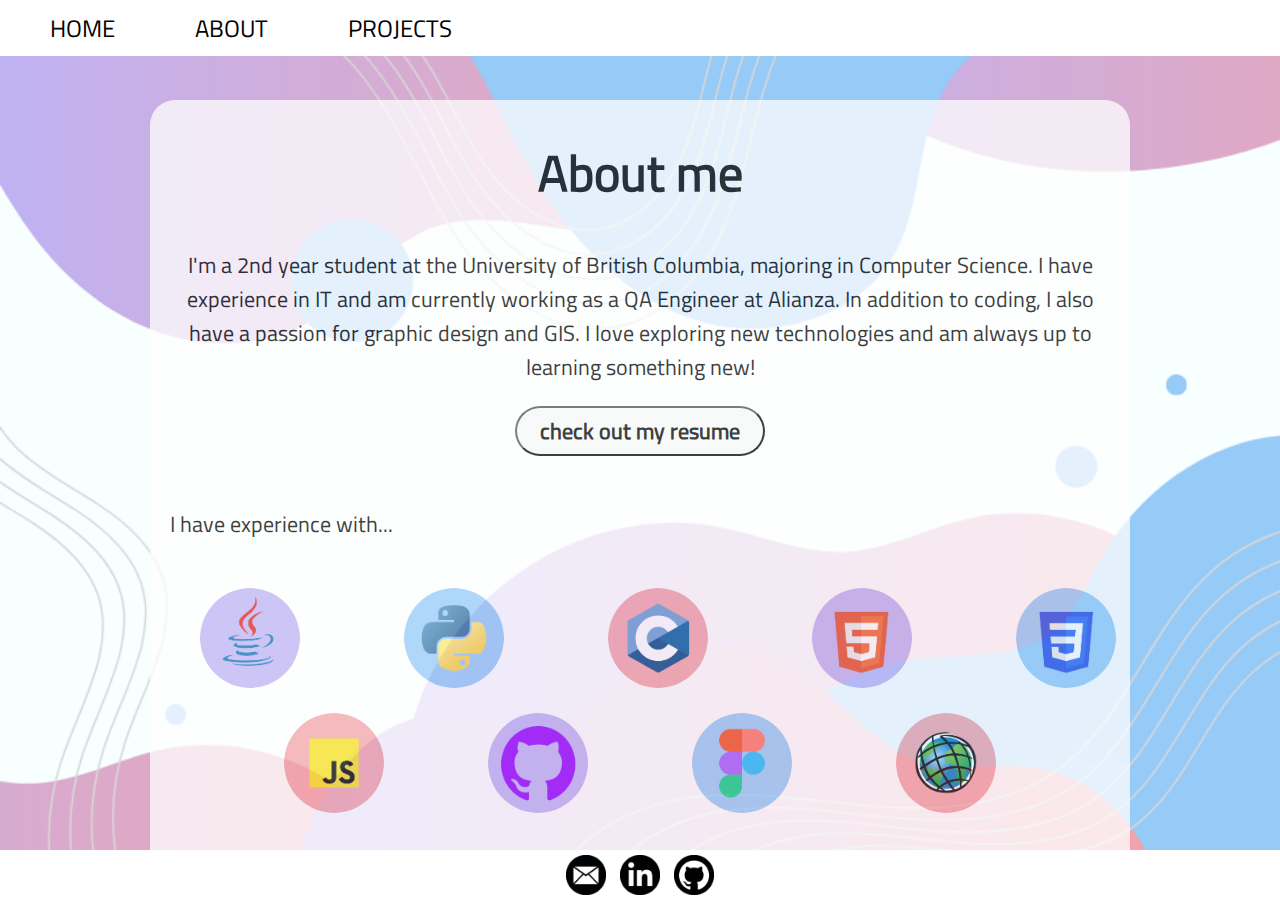
<file: aboutme.html>
<html>
    <head>
        <title>About me</title>
        <link href='style_about.css' rel='stylesheet'>
        <link rel="shortcut icon" type="image/jpg" href="Assets/logo.png"/>
    </head>

    <section>
        <nav>
          <ul class="menuItems">
            <li><a href='index.html' data-item='Home'>Home</a></li>
            <li><a href='aboutme.html' data-item='About'>About</a></li>
            <li><a href='projects.html' data-item='Projects'>Projects</a></li>
          </ul>
        </nav>
      
      </section>

    <body>
        <div class="about-me">
        <h1>About me</h1>
        <p>I'm a 2nd year student at the University of British Columbia, majoring in Computer Science. I have experience in IT and am currently working as a QA Engineer at Alianza.
           In addition to coding, I also have a passion for graphic design and GIS. I love exploring new technologies and am always up to learning something new!
        </p>
        <a href="Assets/Resume_Mar2023.pdf"><button class= "link1"><span>check out my resume</span></button></a>
        <br>
        <br>
        <p style="text-align: left;">I have experience with...</p>

        <div class="circles">
            <button class="circle" id="java"><span>Java</span></button>
            <button class="circle" id="python">Python</button>
            <button class="circle" id="c">C</button>
            <button class="circle" id="html">HTML</button>
            <button class="circle" id="css">CSS</button>
            <br>
            <button class="circle" id="javascript">JavaScript</button>
            <button class="circle" id="github">GitHub</button>
            <button class="circle" id="figma">Figma</button>
            <button class="circle" id="arc">ArcGIS</button>
        </div>

        </div>

        <div class="footer">
            <a href="mailto:isabella_leroux@yahoo.ca"><button class="email"><span></span></button></a>
             <a href="https://www.linkedin.com/in/isabella-leroux-3b4a52221"><button class="linkedin"><span></span></button></a>
            <a href="https://github.com/isa-leroux448"><button class="github"><span></span></button></a>
            </div>
    </body>
    
</html>
</file>
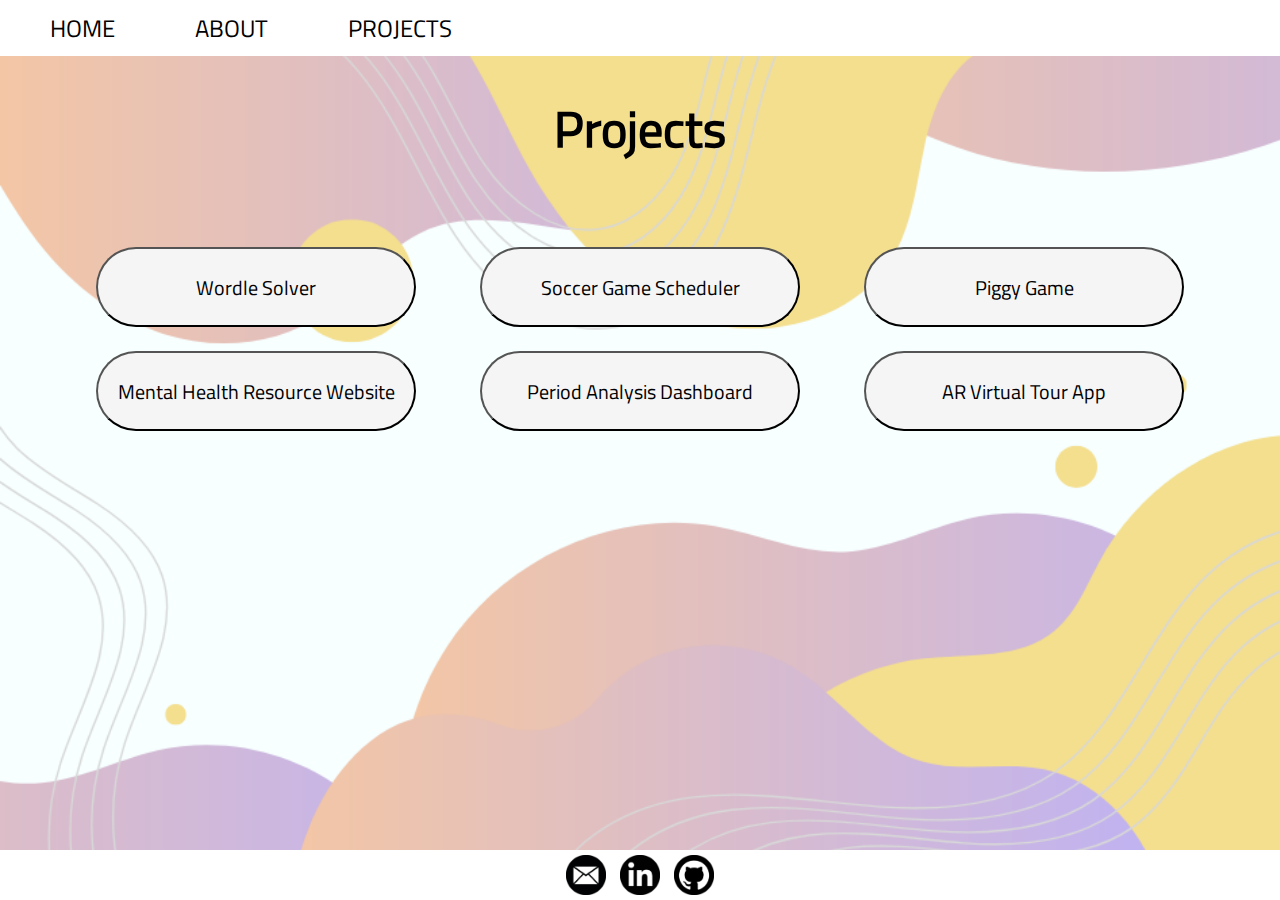
<file: projects.html>
<html>
    <head>
        <title>Projects</title>
        <link href='style_projects.css' rel='stylesheet'>
        <link rel="shortcut icon" type="image/jpg" href="Assets/logo.png"/>
    </head>

    <section>
        <nav>
          <ul class="menuItems">
            <li><a href='index.html' data-item='Home'>Home</a></li>
            <li><a href='aboutme.html' data-item='About'>About</a></li>
            <li><a href='projects.html' data-item='Projects'>Projects</a></li>
          </ul>
        </nav>
      
      </section>

    <body>
        <h1>Projects</h1>
        <br> <br>
        <!-- modal box from: https://www.w3schools.com/tags/tag_center.asp-->
        <!-- adapter with: https://stackoverflow.com/questions/40645032/creating-multiple-modals-on-a-single-page-->

        <!-- Modal 1 - Wordle Solver-->
        <!-- Trigger/Open The Modal -->
        <button class="modal-button" id = "wordle" href="#myModal1">Wordle Solver</button>
        <button class="modal-button" id = "soccer" href="#myModal2">Soccer Game Scheduler</button>
        <button class="modal-button" id = "piggy" href="#myModal3">Piggy Game</button>
        <br>
        <br>
        <button class="modal-button" id = "MindfulU" href="#myModal4">Mental Health Resource Website</button>
        <button class="modal-button" id = "dot." href="#myModal5">Period Analysis Dashboard</button>
        <button class="modal-button" id = "SeeUBC" href="#myModal6">AR Virtual Tour App</button>


        <!-- The Modal -->
        <div id="myModal1" class="modal">

        <!-- Modal content -->
        <div class="modal-content">
            <div class="modal-header">
            <span class="close">×</span>
            <h2>Wordle Solver</h2>
            </div>
            <iframe src="https://player.vimeo.com/video/787240599?h=85034cd240&amp;badge=0&amp;autopause=0&amp;player_id=0&amp;app_id=58479" width="443.45" height="337.5" frameborder="0" allow="autoplay; fullscreen; picture-in-picture" allowfullscreen title="Wordle demo" style = "padding-top: 20;"></iframe>
            <div class="modal-body">
            <h3>Technologies: Java, iterator pattern, Java Swing</h3>
            <p> A desktop application that generates the correct solution to Wordle within the guess limit.
                The program uses the iterator pattern to a 5000 word collection based on user feedback, while accounting for duplicate letters in words, to suggest the user’s next Wordle move.
                It features a GUI with a popup panel and interactive colour changing buttons to facilitate user feedback.
            </p>
            </div>
            <div class="modal-footer">
            <h3>Check out the code: <a href="https://github.com/isa-leroux448/WordleSolver">https://github.com/isa-leroux448/WordleSolver</a></h3>
            </div>
        </div>

        </div>

        <!-- Modal 2 - Soccer Game Scheduler-->

        <!-- The Modal -->
        <div id="myModal2" class="modal">

        <!-- Modal content -->
        <div class="modal-content">
            <div class="modal-header">
            <span class="close">×</span>
            <h2>Soccer Game Scheduler</h2>
            </div>
            <iframe src="https://player.vimeo.com/video/787239109?h=5b794ded83&amp;badge=0&amp;autopause=0&amp;player_id=0&amp;app_id=58479" width="410" height="337" frameborder="0" allow="autoplay; fullscreen; picture-in-picture" allowfullscreen title="Soccer_app.mp4" style = "padding-top: 20;"></iframe>
            <div class="modal-body">
            <h3>Technologies: Java, JUnit, org.json library, Java Swing</h3>
            <p>A desktop application that can create player profiles, create and report game events, and view team, game and player statistics. 
               The program also includes data persistence, allowing the user to save and load player, team and game data.
               It also features a GUI interface with tabs, dropdown menus and tables.
            </p>
            </div>
            <div class="modal-footer">
            <h3>Check out the code: <a href="https://github.com/isa-leroux448/SoccerGameScheduler">https://github.com/isa-leroux448/SoccerGameScheduler</a></h3>
            </div>
            </div>
        </div>

        </div>

        <!-- Modal 3 - Piggy Game-->

        <!-- The Modal -->
        <div id="myModal3" class="modal">

        <!-- Modal content -->
        <div class="modal-content">
            <div class="modal-header">
            <span class="close">×</span>
            <h2>Piggy Game</h2>
            </div>
<iframe src="https://player.vimeo.com/video/787240369?h=2d35fe4867&amp;badge=0&amp;autopause=0&amp;player_id=0&amp;app_id=58479" width="432" height="337" frameborder="0" allow="autoplay; fullscreen; picture-in-picture" allowfullscreen style = "padding-top: 20;" title="PiggyGameDemo.mov"></iframe>
            <div class="modal-body">
                <h3>Technologies: Python, Pygame</h3>
            <p>A game where the player controls a pig character and is tasked to collect randomly generated donuts while avoiding chicken enemies with various movement patterns.
                The game features a menu, customized graphics, sound effects and a highscore feature. 
                <br>
                *The UI is written in French as I was attending a francophone school at the time of development. 
            </p>
            </div>
            <div class="modal-footer">
            <h3>Check out the code: <a href="https://github.com/isa-leroux448/PiggyGame">https://github.com/isa-leroux448/PiggyGame</a></h3>
            </div>
            </div>
            </div>
        </div>
        </div>
        <div class="footer">
            <a href="mailto:isabella_leroux@yahoo.ca"><button class="email"><span></span></button></a>
             <a href="https://www.linkedin.com/in/isabella-leroux-3b4a52221"><button class="linkedin"><span></span></button></a>
            <a href="https://github.com/isa-leroux448"><button class="github"><span></span></button></a>
            </div>

        <!-- Modal 4 - MindfulU-->

        <!-- The Modal -->
        <div id="myModal4" class="modal">

            <!-- Modal content -->
            <div class="modal-content">
                <div class="modal-header">
                <span class="close">×</span>
                <h2>MindfulU</h2>
                </div>
                <a href="https://nw-hacks-2023.vercel.app/"><img src="Assets/MindfulU.png" width="80%"></a>
                <div class="modal-body">
                    <h3>Technologies: React, JavaScript, Twilio, Figma, JQuery,  Mapbox, Vercel</h3>
                <p><em>*Recipient of “Honourable Mention” at nwHacks 2023</em>
                    <br>
                    A web application that centralizes information on mental health services offered by UBC, SFU, and other organizations. The website features mental health resources, a meditation mode and an interactive services map. It also includes access to a Twilio chatbot that asks questions and redirect the user to a mental health phone line best suited to their needs.
                </p>
                </div>
                <div class="modal-footer">
                <h3>Check out the DevPost: <a href="https://devpost.com/software/mindfulu-eo6fbg">https://devpost.com/software/mindfulu-eo6fbg</a></h3>
                <h3>Check out the code: <a href="https://github.com/isa-leroux448/NW-Hacks-2023">https://github.com/isa-leroux448/NW-Hacks-2023</a></h3>
                </div>
                </div>
                </div>
            </div>
            </div>
            <div class="footer">
                <a href="mailto:isabella_leroux@yahoo.ca"><button class="email"><span></span></button></a>
                 <a href="https://www.linkedin.com/in/isabella-leroux-3b4a52221"><button class="linkedin"><span></span></button></a>
                <a href="https://github.com/isa-leroux448"><button class="github"><span></span></button></a>
                </div>

        <!-- Modal 5 - dot-->

        <!-- The Modal -->
        <div id="myModal5" class="modal">

            <!-- Modal content -->
            <div class="modal-content">
                <div class="modal-header">
                <span class="close">×</span>
                <h2>dot.</h2>
                </div>
                <iframe style="border: 1px solid rgba(0, 0, 0, 0.1);" width="800" height="450" src="https://www.figma.com/embed?embed_host=share&url=https%3A%2F%2Fwww.figma.com%2Fproto%2F3s3F25ax1btVNocXwSwwB2%2Fcmd-f-2023%3Fpage-id%3D0%253A1%26node-id%3D4-173%26viewport%3D340%252C497%252C0.33%26scaling%3Dscale-down%26starting-point-node-id%3D4%253A173" allowfullscreen></iframe>
                <div class="modal-body">
                    <h3>Technologies: Google Fit REST API, Express, Node.js, Google Maps API, React </h3>
                <p><em>*Recipient of “Best Design” Award at cmd-f 2023 hackathon</em>
                    <br>
                    An online period analysis dashboard that collects menstrual data from a user’s Google Fit app and processes it to predict the user’s next cycle and provide recipe recommendations based on the nutritional needs of their current menstrual phase.
                </p>
                </div>
                <div class="modal-footer">
                <h3>Check out the DevPost: <a href="https://devpost.com/software/dot-3457ro">https://devpost.com/software/dot-3457ro</a></h3>
                <h3>Check out the code: <a href="https://github.com/isa-leroux448/cmd-f-2023">https://github.com/isa-leroux448/cmd-f-2023</a></h3>
                </div>
                </div>
                </div>
            </div>
            </div>
            <div class="footer">
                <a href="mailto:isabella_leroux@yahoo.ca"><button class="email"><span></span></button></a>
                 <a href="https://www.linkedin.com/in/isabella-leroux-3b4a52221"><button class="linkedin"><span></span></button></a>
                <a href="https://github.com/isa-leroux448"><button class="github"><span></span></button></a>
                </div>

            <!-- Modal 6 - SeeUBC-->

        <!-- The Modal -->
        <div id="myModal6" class="modal">

            <!-- Modal content -->
            <div class="modal-content">
                <div class="modal-header">
                <span class="close">×</span>
                <h2>SeeUBC</h2>
                </div>
                <iframe src="https://player.vimeo.com/video/816084730?h=b84fc2e202&amp;badge=0&amp;autopause=0&amp;player_id=0&amp;app_id=58479" width="432" height="337" frameborder="0" allow="autoplay; fullscreen; picture-in-picture" allowfullscreen title="SeeUBC_Demo.mp4"></iframe>
                <div class="modal-body">
                    <h3>Technologies: Swift, ARKit, MapKit</h3>
                <p>*Work in progress
                   <br> 
                   An iOS mobile app that displays geoanchors at set geographical coordinates and shows informational alerts when those geoanchors are tapped. Geoanchors and the user’s current position are also present on a map that supports scrolling, zooming in and recentering. 
                    <br>
                    Our final goal for this app is for users to able to explore and learn about UBC places by tapping on geoanchors located at landmarks around the campus. 
                    <br> <br>
                    Note: some map features on the demo video are blocked out for privacy reasons.  
                </p>
                </div>
                <div class="modal-footer">
                <h3>Check out the code: <a href="https://github.com/LenaWang03/see-ubc">https://github.com/LenaWang03/see-ubc</a></h3>
                </div>
                </div>
                </div>
            </div>
            </div>
            <div class="footer">
                <a href="mailto:isabella_leroux@yahoo.ca"><button class="email"><span></span></button></a>
                 <a href="https://www.linkedin.com/in/isabella-leroux-3b4a52221"><button class="linkedin"><span></span></button></a>
                <a href="https://github.com/isa-leroux448"><button class="github"><span></span></button></a>
                </div>

        <script src="script_modal1.js"></script>
    </body>
</html>
</file>
<file: style_about.css>
@font-face {
    font-family: Titillium;
    src: url("Assets/TitilliumWeb-Regular.ttf");
  }

h1 {
    font-size: 50;
}

body {
  overflow-y: auto;
  text-align: center;
  font-family: 'Titillium';
  background-image: url("Assets/about_bg.png");
  background-repeat: no-repeat;
  background-size: cover;
  margin: 0px;
}

.about-me {
  background-color: white;
  opacity: 0.75;
  position: absolute;
  top: 100px;
  left: 150px;
  right: 150px;
  border-radius: 25px;
}

p {
  padding-right: 20px;
  padding-left: 20px;
  padding-top: 5px;
  font-size: 22px;
  opacity: 1 !important;
}

h2 {
  text-align: left;
  padding-left: 20px;
}

.circle {
  border-radius: 50px;
  border: 0px;
  height: 100px;
  width: 100px;
  margin-left: 50px;
  margin-right: 50px;
  margin-top: 25px;
  font-weight: black;
  color: transparent;
  font-size: 20px;
  font-family: Titillium;
}

.circle:hover {
  background-image: none !important;
  background-color: gainsboro;
  /*filter: brightness(165%);*/
  color: black;
}

#java {
  background-image: url("Assets/java.png");
  background-size: cover;
}

#python {
  background-image: url("Assets/python.png");
  background-size: cover;
}

#c {
  background-image: url("Assets/c.png");
  background-size: cover;
}

#html {
  background-image: url("Assets/html.png");
  background-size: cover;
}

#css {
  background-image: url("Assets/css.png");
  background-size: cover;
}

#jira {
  background-image: url("Assets/jira.png");
  background-size: cover;
}

#javascript {
  background-image: url("Assets/javascript.png");
  background-size: cover;
}

#github {
  background-image: url("Assets/github.png");
  background-size: cover;
}

#figma {
  background-image: url("Assets/figma.png");
  background-size: cover;
}

#arc {
  background-image: url("Assets/arc.png");
  background-size: cover;
}

.circles {
  white-space: nowrap;
  padding-bottom: 100px;
}

.circles > div {
  display: inline-block;
}


/*button effect*/
.link1 {
  position: relative;
  margin-left: 30px;
  margin-right: 30px;
  padding: 9px 15px;
  top: 25%;
  border-radius: 28px;
  width: 250;
  height: 50px;
  background: #f9f9f9;
  content: "";
  transition: all 0.5s ease-in-out;
  font-family: Titillium;
  color: black;
}

.link1 span {
  position: relative;
  font-size: 22;
  line-height: 18px;
  font-weight: 900;
}

.link1:before {
  content: attr(data-item);
  transition: 0.5s;
  border-radius: 28px;
  background: rgb(130, 84, 255, 0.5);
  position: absolute;
  top: 0;
  bottom: 0;
  left: 0;
  right: 0;
  width: 0;
  overflow: hidden;
}

.link1:hover:before {
  width: 100%;
  transition: all 0.25s ease-in-out;
}

  /*nav bar*/
  /*code based on: https://codepen.io/grohit/pen/jObGzdG */
  nav {
    background: #fff; /*used to be #f9f9f9*/
    display: cover;

  }
  nav .menuItems {
    list-style: none;
    display: flex;
    margin: 0px;
    
  }
  nav .menuItems li {
    margin: 10px;
  }
  nav .menuItems li a {
    text-decoration: none;
    color: black;
    font-size: 24px;
    font-family: Titillium;
    font-weight: 400;
    transition: all 0.25s ease-in-out;
    position: relative;
    text-transform: uppercase;
    margin-right: 60px;
    margin-bottom: 0px;
  }
  nav .menuItems li a::before {
    content: attr(data-item);
    transition: 0.5s;
    color: #ac82f7;
    position: absolute;
    top: 0;
    bottom: 0;
    left: 0;
    right: 0;
    width: 0;
    overflow: hidden;
  }
  nav .menuItems li a:hover::before {
    width: 100%;
    transition: all 0.25s ease-in-out;
  }

  /*footer*/
  .footer {
    position: fixed;
    left: 0;
    bottom: 0;
    width: 100%;
    background-color: #fff;
    color: white;
    text-align: center;
  }

  /*email*/
  .email {
    background: none;
    background-image: url("email_icon.png");
    background-size: cover;
    height: 40px;
    width: 40px;
    border: none;
    margin: 5px;

    position: relative;
    content: "";
    transition: all 0.5s ease-in-out;
  }

  .email:before {
    cursor: pointer;
    content: attr(data-item);
    transition: 0.5s;
    background: none;
    background-image: url("Assets/email_purple.png");
    background-size: cover;
    height: 40px;
    width: 40px;
    border: none;

    position: absolute;
    top: 0;
    bottom: 0;
    left: 0;
    right: 0;
    width: 0;
    overflow: hidden;
  }

  .email:hover:before {
    width: 100%;
    transition: all 0.25s ease-in-out;
  }

    /*email*/
  .email {
    background: none;
    background-image: url("Assets/email_icon.png");
    background-size: cover;
    height: 40px;
    width: 40px;
    border: none;
    margin: 5px;

    position: relative;
    content: "";
    transition: all 0.5s ease-in-out;
  }

  .email:before {
    cursor: pointer;
    content: attr(data-item);
    transition: 0.5s;
    background: none;
    background-image: url("Assets/email_purple.png");
    background-size: cover;
    height: 40px;
    width: 40px;
    border: none;

    position: absolute;
    top: 0;
    bottom: 0;
    left: 0;
    right: 0;
    width: 0;
    overflow: hidden;
  }

  .email:hover:before {
    width: 100%;
    transition: all 0.25s ease-in-out;
  }

  /*linkedin*/
  .linkedin {
    background: none;
    background-image: url("Assets/linkedin_icon.png");
    background-size: cover;
    height: 40px;
    width: 40px;
    border: none;
    margin: 5px;

    position: relative;
    content: "";
    transition: all 0.5s ease-in-out;
  }

  .linkedin:before {
    cursor: pointer;
    content: attr(data-item);
    transition: 0.5s;
    background: none;
    background-image: url("Assets/linkedin_purple.png");
    background-size: cover;
    height: 40px;
    width: 40px;
    border: none;

    position: absolute;
    top: 0;
    bottom: 0;
    left: 0;
    right: 0;
    width: 0;
    overflow: hidden;
  }

  .linkedin:hover:before {
    width: 100%;
    transition: all 0.25s ease-in-out;
  }


  /*github*/
  .github {
    background: none;
    background-image: url("Assets/github_logo.png");
    background-size: cover;
    height: 40px;
    width: 40px;
    border: none;
    margin: 5px;

    position: relative;
    content: "";
    transition: all 0.5s ease-in-out;
  }

  .github:before {
    cursor: pointer;
    content: attr(data-item);
    transition: 0.5s;
    background: none;
    background-image: url("Assets/github_purple.png");
    background-size: cover;
    height: 40px;
    width: 40px;
    border: none;

    position: absolute;
    top: 0;
    bottom: 0;
    left: 0;
    right: 0;
    width: 0;
    overflow: hidden;
  }

  .github:hover:before {
    width: 100%;
    transition: all 0.25s ease-in-out;
  }
</file>
<file: style_projects.css>
@font-face {
    font-family: Titillium;
    src: url("Assets/TitilliumWeb-Regular.ttf");
  }

h1 {
    font-size: 50;
}

body {
  text-align: center;
  font-family: 'Titillium';
  background-image: url("Assets/projects_bg.png");
  background-repeat: no-repeat;
  background-size: cover;
  margin: 0px;
}

.modal-button {
  cursor: pointer;
  background-color: whitesmoke;
  position: relative;
  font-family: 'Titillium';
  font-size: 20;
  margin-left: 30px;
  margin-right: 30px;
  border-radius: 56px;
  width: 320;
  height: 80;
}

video{
  padding: 5px;
}

/* The Modal (background) */
.modal {
    display: none; /* Hidden by default */
    position: absolute; /* Stay in place */
    z-index: 1; /* Sit on top */
    padding-top: 20px; /* Location of the box */
    left: 0;
    top: 0;
    width: 100%; /* Full width */
    height: 100%; /* Full height */
    overflow: auto; /* Enable scroll if needed */
    background-color: rgb(0,0,0); /* Fallback color */
    background-color: rgba(0,0,0,0.4); /* Black w/ opacity */
  }
  
  /* Modal Content */
  .modal-content {
    position: relative;
    background-color: #fefefe;
    margin: auto;
    padding: 0;
    border: 1px solid #888;
    width: 80%;
    box-shadow: 0 4px 8px 0 rgba(0,0,0,0.2),0 6px 20px 0 rgba(0,0,0,0.19);
    -webkit-animation-name: animatetop;
    -webkit-animation-duration: 0.4s;
    animation-name: animatetop;
    animation-duration: 0.4s
  }
  
  /* Add Animation */
  @-webkit-keyframes animatetop {
    from {top:-300px; opacity:0} 
    to {top:0; opacity:1}
  }
  
  @keyframes animatetop {
    from {top:-300px; opacity:0}
    to {top:0; opacity:1}
  }
  
  /* The Close Button */
  .close {
    color: white;
    float: right;
    font-size: 28px;
    font-weight: bold;
  }
  
  .close:hover,
  .close:focus {
    color: #000;
    text-decoration: none;
    cursor: pointer;
  }
  
  .modal-header {
    padding: 2px 16px;
    background-color: #bfb2f3;
    color: white;
  }
  
  .modal-body {
    padding: 2px 16px;
    text-align: left
  }
  
  .modal-footer {
    padding: 2px 16px;
    background-color: #bfb2f3;
    color: white;
  }


  /*nav bar*/
  /*code based on: https://codepen.io/grohit/pen/jObGzdG */
  nav {
    background: #fff; /*used to be #f9f9f9*/
    display: cover;

  }
  nav .menuItems {
    list-style: none;
    display: flex;
    margin: 0px;
    
  }
  nav .menuItems li {
    margin: 10px;
  }
  nav .menuItems li a {
    text-decoration: none;
    color: black;
    font-size: 24px;
    font-family: Titillium;
    font-weight: 400;
    transition: all 0.25s ease-in-out;
    position: relative;
    text-transform: uppercase;
    margin-right: 60px;
    margin-bottom: 0px;
  }
  nav .menuItems li a::before {
    content: attr(data-item);
    transition: 0.5s;
    color: #ac82f7;
    position: absolute;
    top: 0;
    bottom: 0;
    left: 0;
    right: 0;
    width: 0;
    overflow: hidden;
  }
  nav .menuItems li a:hover::before {
    width: 100%;
    transition: all 0.25s ease-in-out;
  }

  /*footer*/
  .footer {
    position: fixed;
    left: 0;
    bottom: 0;
    width: 100%;
    background-color: #fff;
    color: white;
    text-align: center;
  }

  /*email*/
  .email {
    background: none;
    background-image: url("Assets/email_icon.png");
    background-size: cover;
    height: 40px;
    width: 40px;
    border: none;
    margin: 5px;

    position: relative;
    content: "";
    transition: all 0.5s ease-in-out;
  }

  .email:before {
    cursor: pointer;
    content: attr(data-item);
    transition: 0.5s;
    background: none;
    background-image: url("Assets/email_purple.png");
    background-size: cover;
    height: 40px;
    width: 40px;
    border: none;

    position: absolute;
    top: 0;
    bottom: 0;
    left: 0;
    right: 0;
    width: 0;
    overflow: hidden;
  }

  .email:hover:before {
    width: 100%;
    transition: all 0.25s ease-in-out;
  }

    /*email*/
  .email {
    background: none;
    background-image: url("Assets/email_icon.png");
    background-size: cover;
    height: 40px;
    width: 40px;
    border: none;
    margin: 5px;

    position: relative;
    content: "";
    transition: all 0.5s ease-in-out;
  }

  .email:before {
    cursor: pointer;
    content: attr(data-item);
    transition: 0.5s;
    background: none;
    background-image: url("Assets/email_purple.png");
    background-size: cover;
    height: 40px;
    width: 40px;
    border: none;

    position: absolute;
    top: 0;
    bottom: 0;
    left: 0;
    right: 0;
    width: 0;
    overflow: hidden;
  }

  .email:hover:before {
    width: 100%;
    transition: all 0.25s ease-in-out;
  }

  /*linkedin*/
  .linkedin {
    background: none;
    background-image: url("Assets/linkedin_icon.png");
    background-size: cover;
    height: 40px;
    width: 40px;
    border: none;
    margin: 5px;

    position: relative;
    content: "";
    transition: all 0.5s ease-in-out;
  }

  .linkedin:before {
    cursor: pointer;
    content: attr(data-item);
    transition: 0.5s;
    background: none;
    background-image: url("Assets/linkedin_purple.png");
    background-size: cover;
    height: 40px;
    width: 40px;
    border: none;

    position: absolute;
    top: 0;
    bottom: 0;
    left: 0;
    right: 0;
    width: 0;
    overflow: hidden;
  }

  .linkedin:hover:before {
    width: 100%;
    transition: all 0.25s ease-in-out;
  }


  /*github*/
  .github {
    background: none;
    background-image: url("Assets/github_logo.png");
    background-size: cover;
    height: 40px;
    width: 40px;
    border: none;
    margin: 5px;

    position: relative;
    content: "";
    transition: all 0.5s ease-in-out;
  }

  .github:before {
    cursor: pointer;
    content: attr(data-item);
    transition: 0.5s;
    background: none;
    background-image: url("Assets/github_purple.png");
    background-size: cover;
    height: 40px;
    width: 40px;
    border: none;

    position: absolute;
    top: 0;
    bottom: 0;
    left: 0;
    right: 0;
    width: 0;
    overflow: hidden;
  }

  .github:hover:before {
    width: 100%;
    transition: all 0.25s ease-in-out;
  }
</file>
